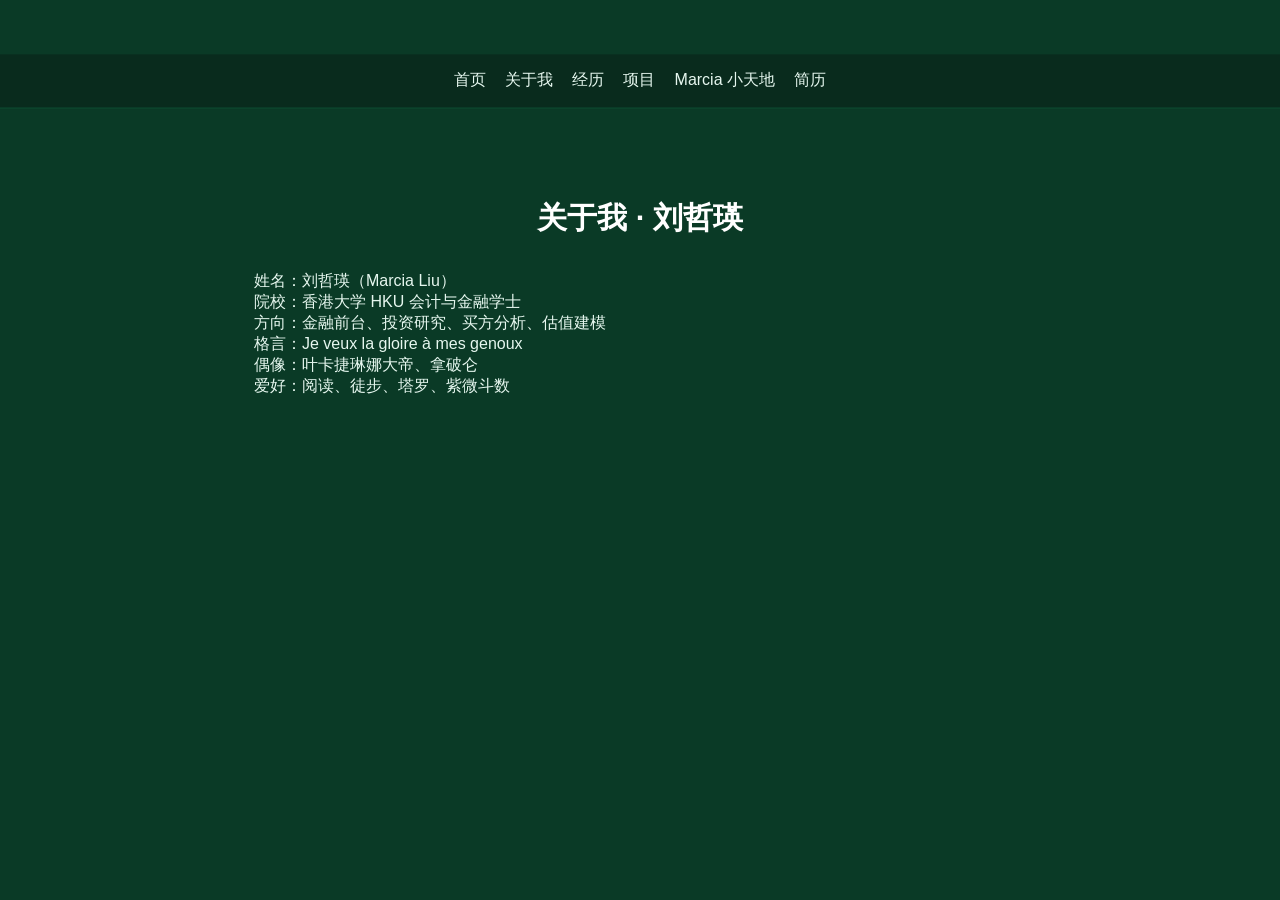
<file: about.html>
<!DOCTYPE html>
<html lang="zh-CN">
<head>
<meta charset="UTF-8">
<title>关于我 | 刘哲瑛</title>
<link rel="stylesheet" href="style.css">
</head>
<body>

<nav class="navbar">
    <a href="home.html">首页</a>
    <a href="about.html">关于我</a>
    <a href="experience.html">经历</a>
    <a href="projects.html">项目</a>
    <a href="blog.html">Marcia 小天地</a>
    <a href="resume.html">简历</a>
</nav>

<div class="container">
    <h2 class="section-title">关于我 · 刘哲瑛</h2>
    <div class="about-box">
        <p>姓名：刘哲瑛（Marcia Liu）</p>
        <p>院校：香港大学 HKU 会计与金融学士</p>
        <p>方向：金融前台、投资研究、买方分析、估值建模</p>
        <p>格言：Je veux la gloire à mes genoux</p>
        <p>偶像：叶卡捷琳娜大帝、拿破仑</p>
        <p>爱好：阅读、徒步、塔罗、紫微斗数</p>
    </div>
</div>

<script src="script.js"></script>
</body>
</html>
</file>
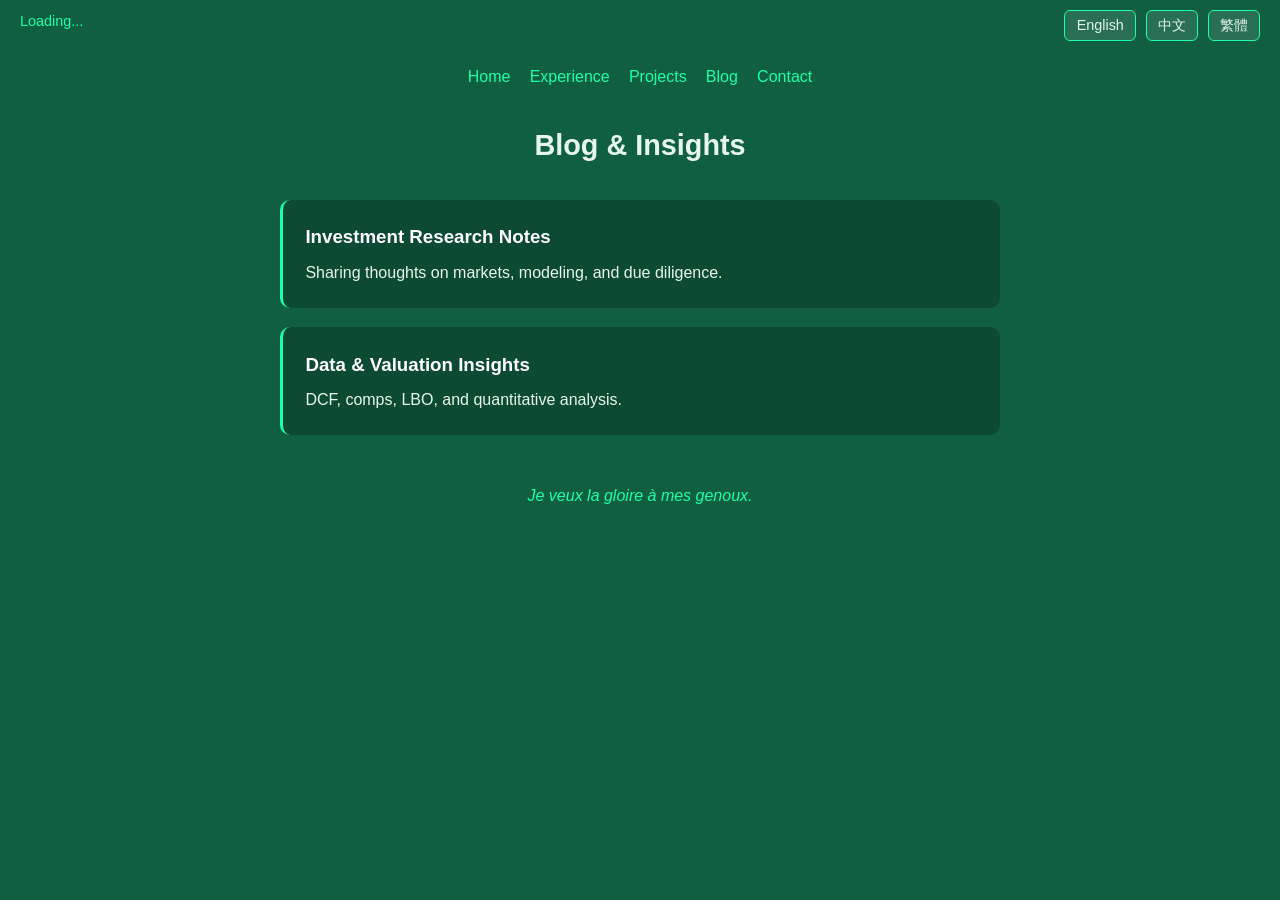
<file: blog.html>
<!DOCTYPE html>
<html lang="en">
<head>
<meta charset="UTF-8">
<meta name="viewport" content="width=device-width, initial-scale=1.0">
<title>Blog | Miss Liu</title>
<style>
  * {margin:0;padding:0;box-sizing:border-box;font-family:'Segoe UI',Roboto,sans-serif;}
  body {background:#105f41;color:#e6f7ef;padding:2rem;line-height:1.6;}
  .time-bar {position:fixed;top:10px;left:20px;color:#1effaa;font-size:0.9rem;}
  .lang-switch {position:fixed;top:10px;right:20px;display:flex;gap:0.6rem;}
  .lang-switch button {background:rgba(255,255,255,0.1);color:#e6f7ef;border:1px solid #1effaa;border-radius:6px;padding:0.3rem 0.7rem;font-size:0.9rem;cursor:pointer;}
  .navbar {display:flex;gap:1.2rem;justify-content:center;margin:2rem 0;flex-wrap:wrap;}
  .navbar a {color:#1effaa;text-decoration:none;font-weight:500;}
  .container {max-width:720px;margin:0 auto;}
  .section-title {text-align:center;font-size:1.8rem;margin-bottom:2rem;}
  .card {background:rgba(12,60,44,0.6);border-left:3px solid #1effaa;padding:1.4rem;border-radius:10px;margin-bottom:1.2rem;}
  .card h3 {color:#fff;margin-bottom:0.5rem;}
  .footer {text-align:center;margin-top:3rem;color:#1effaa;font-style:italic;}
</style>
</head>
<body>

<div class="time-bar" id="clock">Loading...</div>
<div class="lang-switch">
  <button onclick="setLang('en')">English</button>
  <button onclick="setLang('zh')">中文</button>
  <button onclick="setLang('tw')">繁體</button>
</div>

<div class="navbar">
  <a href="index.html">Home</a>
  <a href="experience.html">Experience</a>
  <a href="projects.html">Projects</a>
  <a href="blog.html">Blog</a>
  <a href="contact.html">Contact</a>
</div>

<div class="container">
  <h2 class="section-title">Blog & Insights</h2>
  <div class="card">
    <h3>Investment Research Notes</h3>
    <p>Sharing thoughts on markets, modeling, and due diligence.</p>
  </div>
  <div class="card">
    <h3>Data & Valuation Insights</h3>
    <p>DCF, comps, LBO, and quantitative analysis.</p>
  </div>
</div>

<div class="footer">Je veux la gloire à mes genoux.</div>

<script>
setInterval(()=>{const d=new Date();const h=String(d.getHours()).padStart(2,'0');const m=String(d.getMinutes()).padStart(2,'0');const s=String(d.getSeconds()).padStart(2,'0');document.getElementById('clock').innerText=`${h}:${m}:${s}`},1000);
function setLang(l){localStorage.setItem('lang',l);window.location.reload();}
</script>
</body>
</html>
</file>
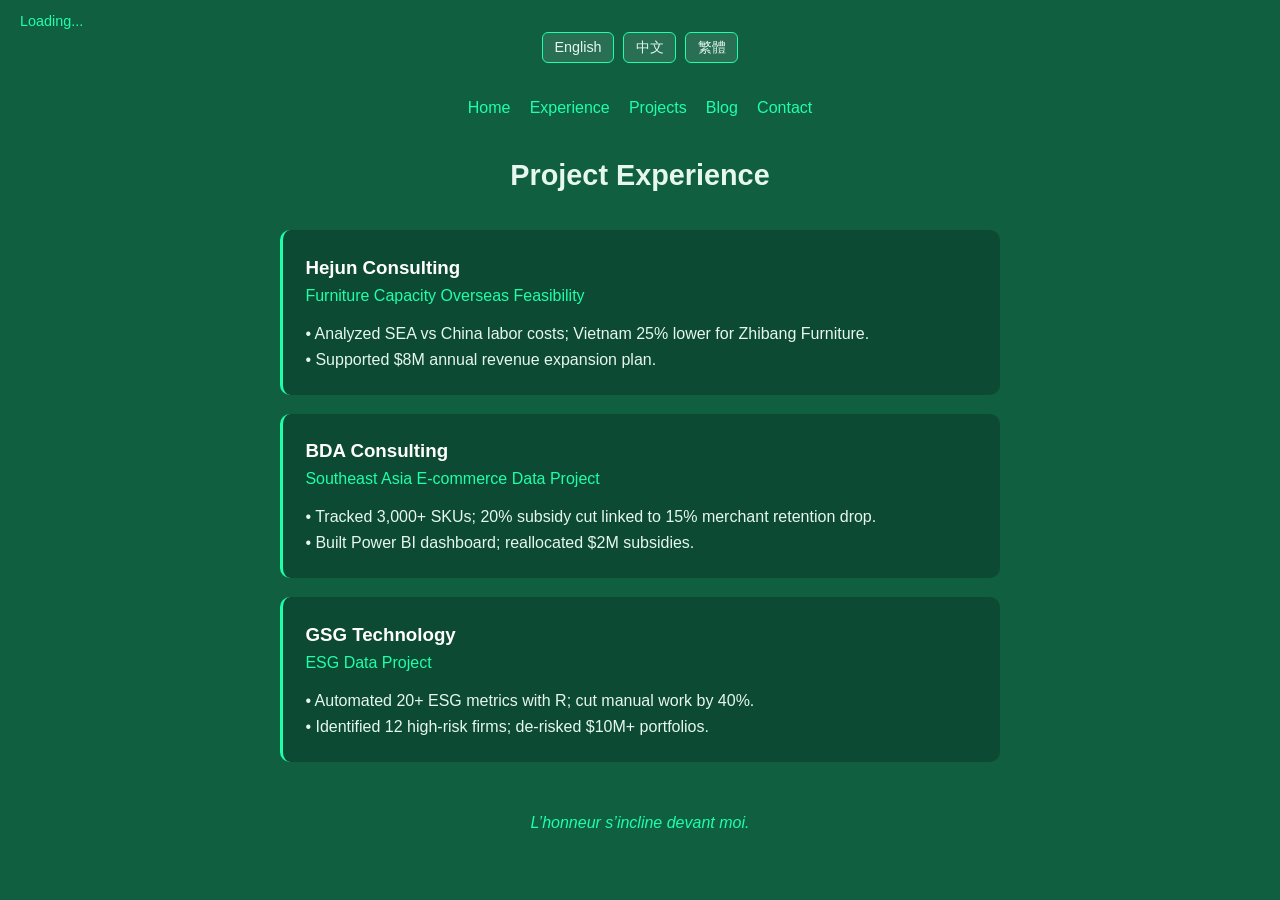
<file: projects.html>
<!DOCTYPE html>
<html lang="en">
<head>
<meta charset="UTF-8">
<meta name="viewport" content="width=device-width, initial-scale=1.0">
<title>Projects | Miss Liu</title>
<style>
  * {margin:0;padding:0;box-sizing:border-box;font-family:'Segoe UI',Roboto,sans-serif;}
  body {background:#105f41;color:#e6f7ef;padding:2rem;line-height:1.6;}
  .time-bar {position:fixed;top:10px;left:20px;color:#1effaa;font-size:0.9rem;}
  .navbar {display:flex;gap:1.2rem;justify-content:center;margin:2rem 0;flex-wrap:wrap;}
  .navbar a {color:#1effaa;text-decoration:none;font-weight:500;}
  .container {max-width:720px;margin:0 auto;}
  .section-title {text-align:center;font-size:1.8rem;margin-bottom:2rem;}
  .card {background:rgba(12,60,44,0.6);border-left:3px solid #1effaa;padding:1.4rem;border-radius:10px;margin-bottom:1.2rem;}
  .card h3 {color:#fff;}
  .card .firm {color:#1effaa;margin-bottom:0.8rem;}
  .footer {text-align:center;margin-top:3rem;color:#1effaa;font-style:italic;}
  .lang-switch {display:flex;justify-content:center;gap:0.6rem;margin-bottom:1rem;}
  .lang-switch button {background:rgba(255,255,255,0.1);color:#e6f7ef;border:1px solid #1effaa;border-radius:6px;padding:0.3rem 0.7rem;font-size:0.9rem;cursor:pointer;}
</style>
</head>
<body>

<div class="time-bar" id="clock">Loading...</div>

<div class="lang-switch">
  <button onclick="setLang('en')">English</button>
  <button onclick="setLang('zh')">中文</button>
  <button onclick="setLang('tw')">繁體</button>
</div>

<div class="navbar">
  <a href="index.html">Home</a>
  <a href="experience.html">Experience</a>
  <a href="projects.html">Projects</a>
  <a href="blog.html">Blog</a>
  <a href="contact.html">Contact</a>
</div>

<div class="container">
  <h2 class="section-title">Project Experience</h2>
  <div class="card">
    <h3>Hejun Consulting</h3>
    <div class="firm">Furniture Capacity Overseas Feasibility</div>
    <p>• Analyzed SEA vs China labor costs; Vietnam 25% lower for Zhibang Furniture.</p>
    <p>• Supported $8M annual revenue expansion plan.</p>
  </div>
  <div class="card">
    <h3>BDA Consulting</h3>
    <div class="firm">Southeast Asia E-commerce Data Project</div>
    <p>• Tracked 3,000+ SKUs; 20% subsidy cut linked to 15% merchant retention drop.</p>
    <p>• Built Power BI dashboard; reallocated $2M subsidies.</p>
  </div>
  <div class="card">
    <h3>GSG Technology</h3>
    <div class="firm">ESG Data Project</div>
    <p>• Automated 20+ ESG metrics with R; cut manual work by 40%.</p>
    <p>• Identified 12 high-risk firms; de-risked $10M+ portfolios.</p>
  </div>
</div>

<div class="footer">L’honneur s’incline devant moi.</div>

<script>
setInterval(()=>{const d=new Date();const h=String(d.getHours()).padStart(2,'0');const m=String(d.getMinutes()).padStart(2,'0');const s=String(d.getSeconds()).padStart(2,'0');document.getElementById('clock').innerText=`${h}:${m}:${s}`},1000);
function setLang(l){localStorage.setItem('lang',l);window.location.reload();}
</script>
</body>
</html>
</file>
<file: style.css>
* {
  margin: 0;
  padding: 0;
  box-sizing: border-box;
  font-family: 'Segoe UI', Roboto, Oxygen, Ubuntu, Cantarell, sans-serif;
}

html, body {
  width: 100%;
  min-height: 100vh;
  background-color: #0a3a26;
  color: #e6f7ef;
  overflow-x: hidden;
}

/* 几何透明网格 */
.bg-grid {
  position: fixed;
  top: 0; left: 0; width: 100%; height: 100%;
  background-image:
    linear-gradient(rgba(30, 255, 170, 0.06) 1px, transparent 1px),
    linear-gradient(90deg, rgba(30, 255, 170, 0.06) 1px, transparent 1px);
  background-size: 50px 50px;
  z-index: -1;
  opacity: 0.4;
}

/* 代码雨画布 */
#codeRain {
  position: fixed;
  top: 0; left: 0;
  width: 100%; height: 100%;
  z-index: -2;
  opacity: 0.15;
  pointer-events: none;
}

.info-bar {
  position: fixed;
  top: 0; left: 0; right: 0;
  background: rgba(10, 40, 28, 0.85);
  padding: 0.7rem 1.5rem;
  display: flex;
  justify-content: space-between;
  font-size: 0.9rem;
  z-index: 10;
  border-bottom: 1px solid rgba(30, 255, 170, 0.2);
}
.weather { display: flex; gap: 1.2rem; }
.weather span { color: #aef9df; }

.lang-switch {
  position: fixed;
  top: 3.6rem; right: 1rem;
  display: flex; gap: 0.4rem;
  z-index: 10;
}
.lang-switch button {
  background: rgba(20, 60, 42, 0.7);
  color: #e6f7ef;
  border: 1px solid #1effaa;
  border-radius: 99px;
  padding: 0.3rem 0.7rem;
  font-size: 0.8rem;
  cursor: pointer;
}

.navbar {
  position: sticky;
  top: 3.4rem;
  background: rgba(10, 40, 28, 0.85);
  padding: 1rem;
  display: flex;
  gap: 1.2rem;
  justify-content: center;
  flex-wrap: wrap;
  z-index: 9;
  border-bottom: 1px solid rgba(30, 255, 170, 0.15);
}
.navbar a {
  color: #e6f7ef;
  text-decoration: none;
  font-weight: 500;
}
.navbar a:hover { color: #1effaa; }

.container {
  max-width: 820px;
  margin: 0 auto;
  padding: 9rem 1.5rem 4rem;
  position: relative;
  z-index: 2;
}

.hero {
  text-align: center;
  padding: 4rem 0;
}
.hero h1 {
  font-size: 2.6rem;
  margin-bottom: 0.8rem;
  color: #ffffff;
}
.subtitle {
  color: #aef9df;
  font-size: 1.05rem;
}

.section-title {
  text-align: center;
  font-size: 1.9rem;
  margin-bottom: 2rem;
  color: #ffffff;
}

.card {
  background: rgba(15, 50, 35, 0.6);
  border: 1px solid rgba(30, 255, 170, 0.15);
  border-left: 3px solid #1effaa;
  padding: 1.6rem;
  border-radius: 10px;
  margin-bottom: 1.2rem;
  backdrop-filter: blur(4px);
}
.card h3 {
  color: #ffffff;
  margin-bottom: 0.4rem;
}
.card p {
  color: #c6f0e0;
  line-height: 1.6;
}
.card .time {
  color: #1effaa;
  font-size: 0.9rem;
  margin-bottom: 0.5rem;
}

.avatar {
  width: 130px;
  height: 130px;
  border-radius: 50%;
  object-fit: cover;
  margin: 0 auto 1rem;
  display: block;
  border: 2px solid #1effaa;
}

.music-btn {
  position: fixed;
  left: 1.2rem; bottom: 1.2rem;
  width: 3.2rem; height: 3.2rem;
  background: rgba(20, 60, 42, 0.8);
  border: 1px solid #1effaa;
  border-radius: 50%;
  display: grid;
  place-items: center;
  color: #e6f7ef;
  cursor: pointer;
  z-index: 20;
}

.form-group {
  margin-bottom: 1rem;
}
.form-group input, .form-group textarea {
  width: 100%;
  padding: 0.8rem;
  background: rgba(20, 60, 42, 0.5);
  border: 1px solid rgba(30, 255, 170, 0.2);
  border-radius: 6px;
  color: #fff;
}
.form-group textarea { min-height: 120px; }
.btn-submit {
  background: #1effaa;
  color: #0a3a26;
  border: none;
  padding: 0.8rem 1.6rem;
  border-radius: 6px;
  font-weight: bold;
  cursor: pointer;
}
</file>
